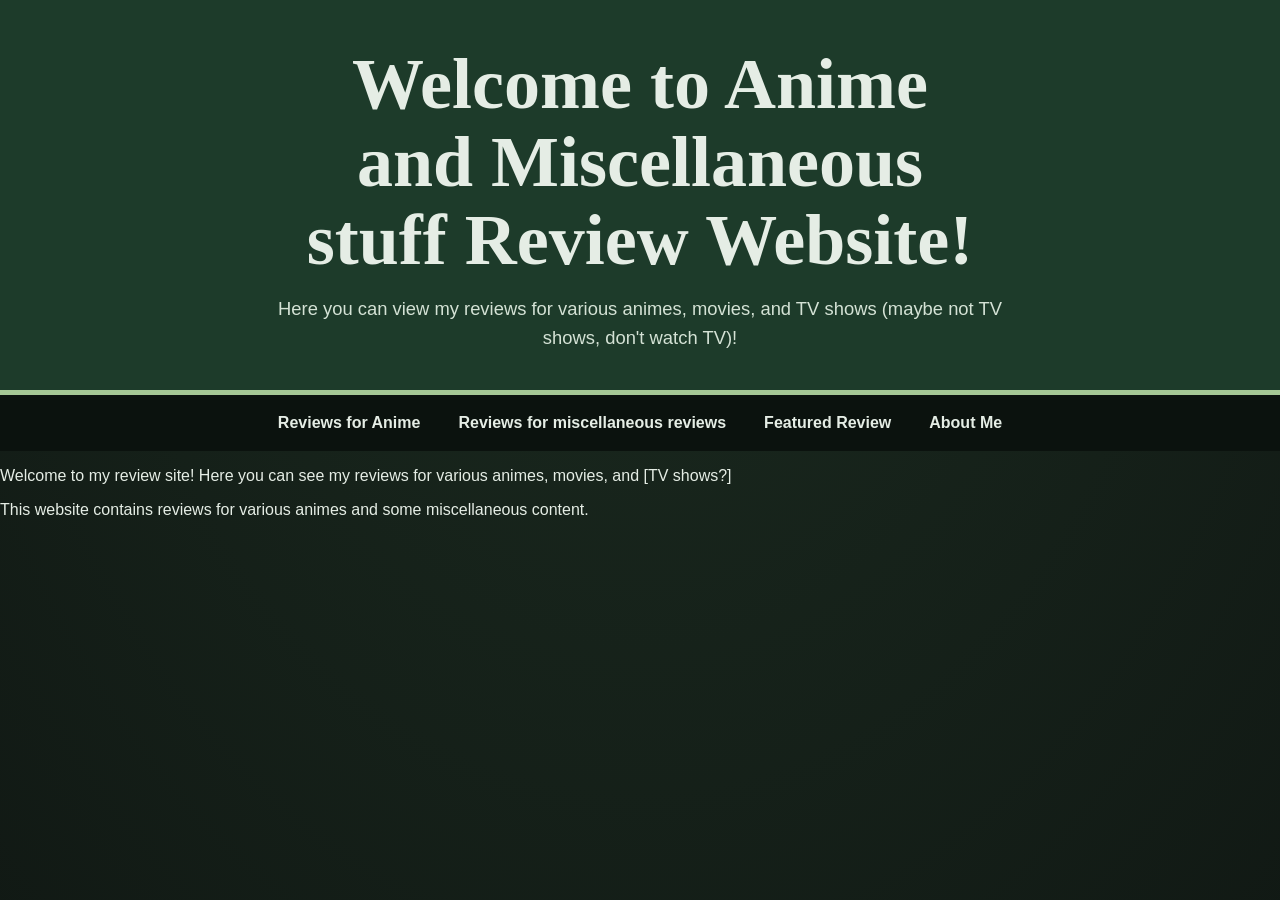
<file: index.html>
<!DOCTYPE html>
<html lang="en">
    <head>
        <meta charset="UTF-8">
         <meta name="viewport" content="width=device-width, initial-scale=1.0">
         <meta name="author" content="Jacob Hadley">
         <meta name="description" content="A website where you can submit reviews for your favorite animes and miscellaneous content.">
         <link rel="stylesheet" href="css/style.css">
         <title>Review Site - Home Page</title>
    </head>
    <body>
        <header>
        <h1>Welcome to Anime and Miscellaneous stuff Review Website!</h1>
        <p>Here you can view my reviews for various animes, movies, and TV shows (maybe not TV shows, don't watch TV)!</p>
        </header>
        <nav>
            <ul>
                <li><a href="ranime.html">Reviews for Anime</a></li>
                <li><a href="rmiscellaneous.html">Reviews for miscellaneous reviews</a></li>
                <li><a href="rfeatured.html">Featured Review</a></li>
                <li><a href="contact_about.html">About Me</a></li>
            </ul>
        </nav>
        <p>Welcome to my review site! Here you can see my reviews for various animes, movies, and [TV shows?]</p>
        <p>This website contains reviews for various animes and some miscellaneous content. </p>
    
    </body>
</html>
</file>
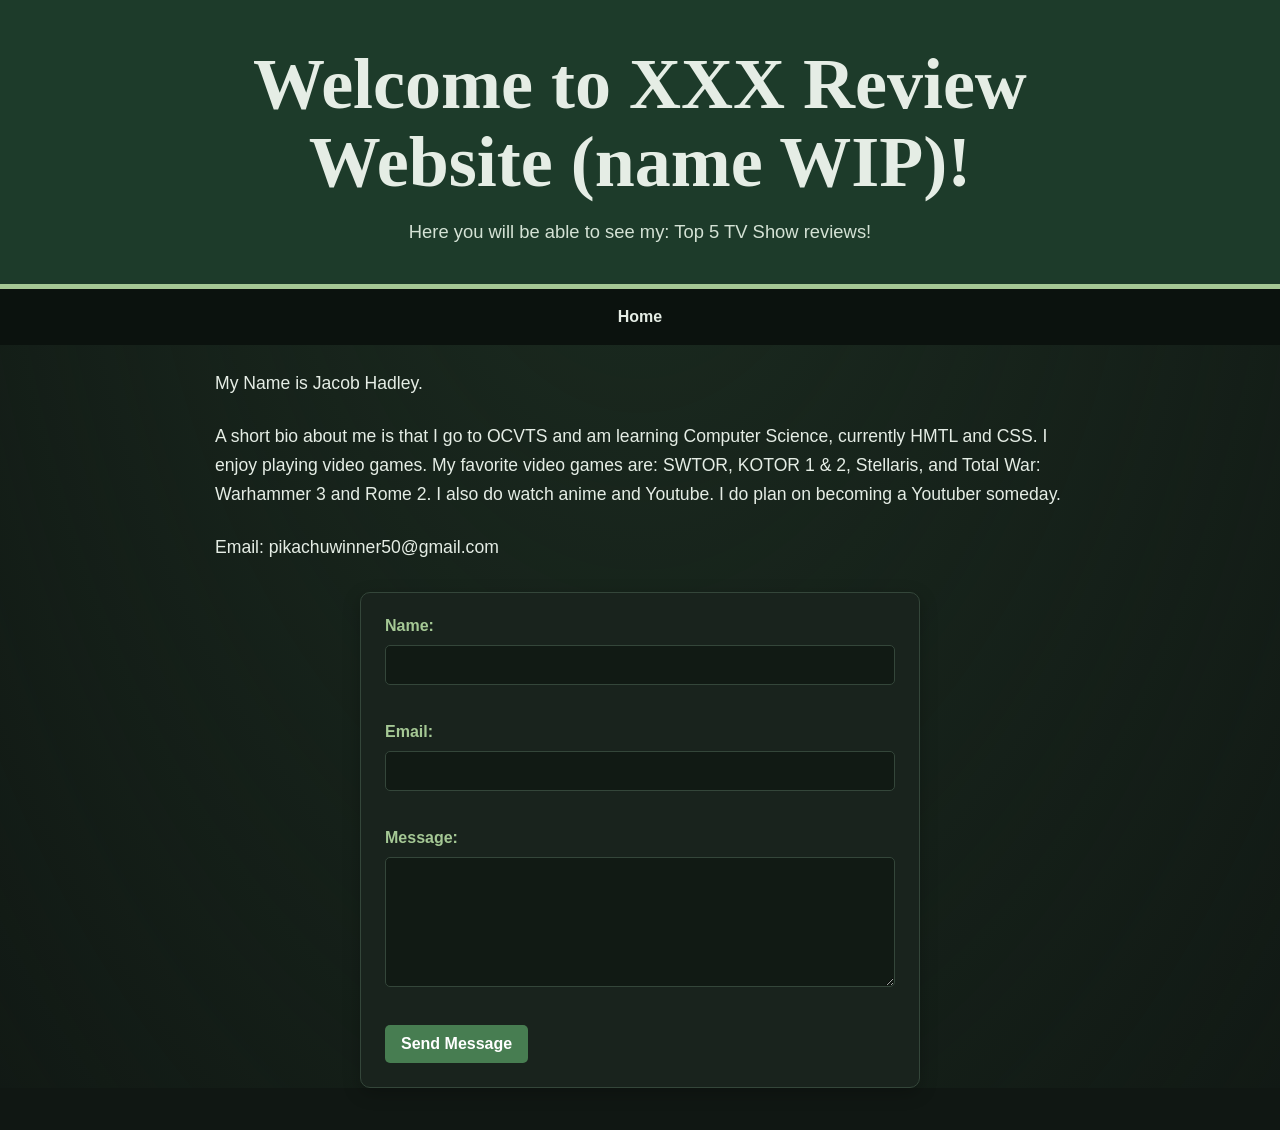
<file: contact_about.html>
<!DOCTYPE html>
<html lang="en">
    <head>
        <meta charset="UTF-8">
         <meta name="viewport" content="width=device-width, initial-scale=1.0">
         <meta name="author" content="Jacob Hadley">
         <meta name="description" content="A website where you can submit reviews for your favorite movies/animes/TV shows.">
         <link rel="stylesheet" href="css/style.css">
         <title>Review Site - About Me</title>
    </head>
    <body>
        <header>
        <h1>Welcome to XXX Review Website (name WIP)!</h1>
        <p>Here you will be able to see my: Top 5 TV Show reviews!</p>
        </header>
        <nav>
            <ul>
                <li><a href="index.html">Home</a></li>
            </ul>
        </nav> 

        <main>
            <section id="About Me">
                <p>My Name is Jacob Hadley.</p>
                <p>A short bio about me is that I go to OCVTS and am learning Computer Science, currently HMTL and CSS. I enjoy playing video games.
                    My favorite video games are: SWTOR, KOTOR 1 & 2, Stellaris, and Total War: Warhammer 3 and Rome 2. I also do watch anime and Youtube. I do plan on becoming a Youtuber someday.
                </p>
                <p>Email: pikachuwinner50@gmail.com</p>

                <form>
                    <label for="name">Name:<br></label>
                    <input type="text" id="name" name="name" required>
                    <br>
                    <label for="email">Email:<br></label>
                    <input type="email" id="email" name="email" required>
                    <br>
                    <label for="message">Message:<br></label>
                    <textarea id="message" name="message" required></textarea>
                    <br>
                    <button type="submit">Send Message</button>
                </form>

            </section>
        </main>
    </body>
</html>
</file>
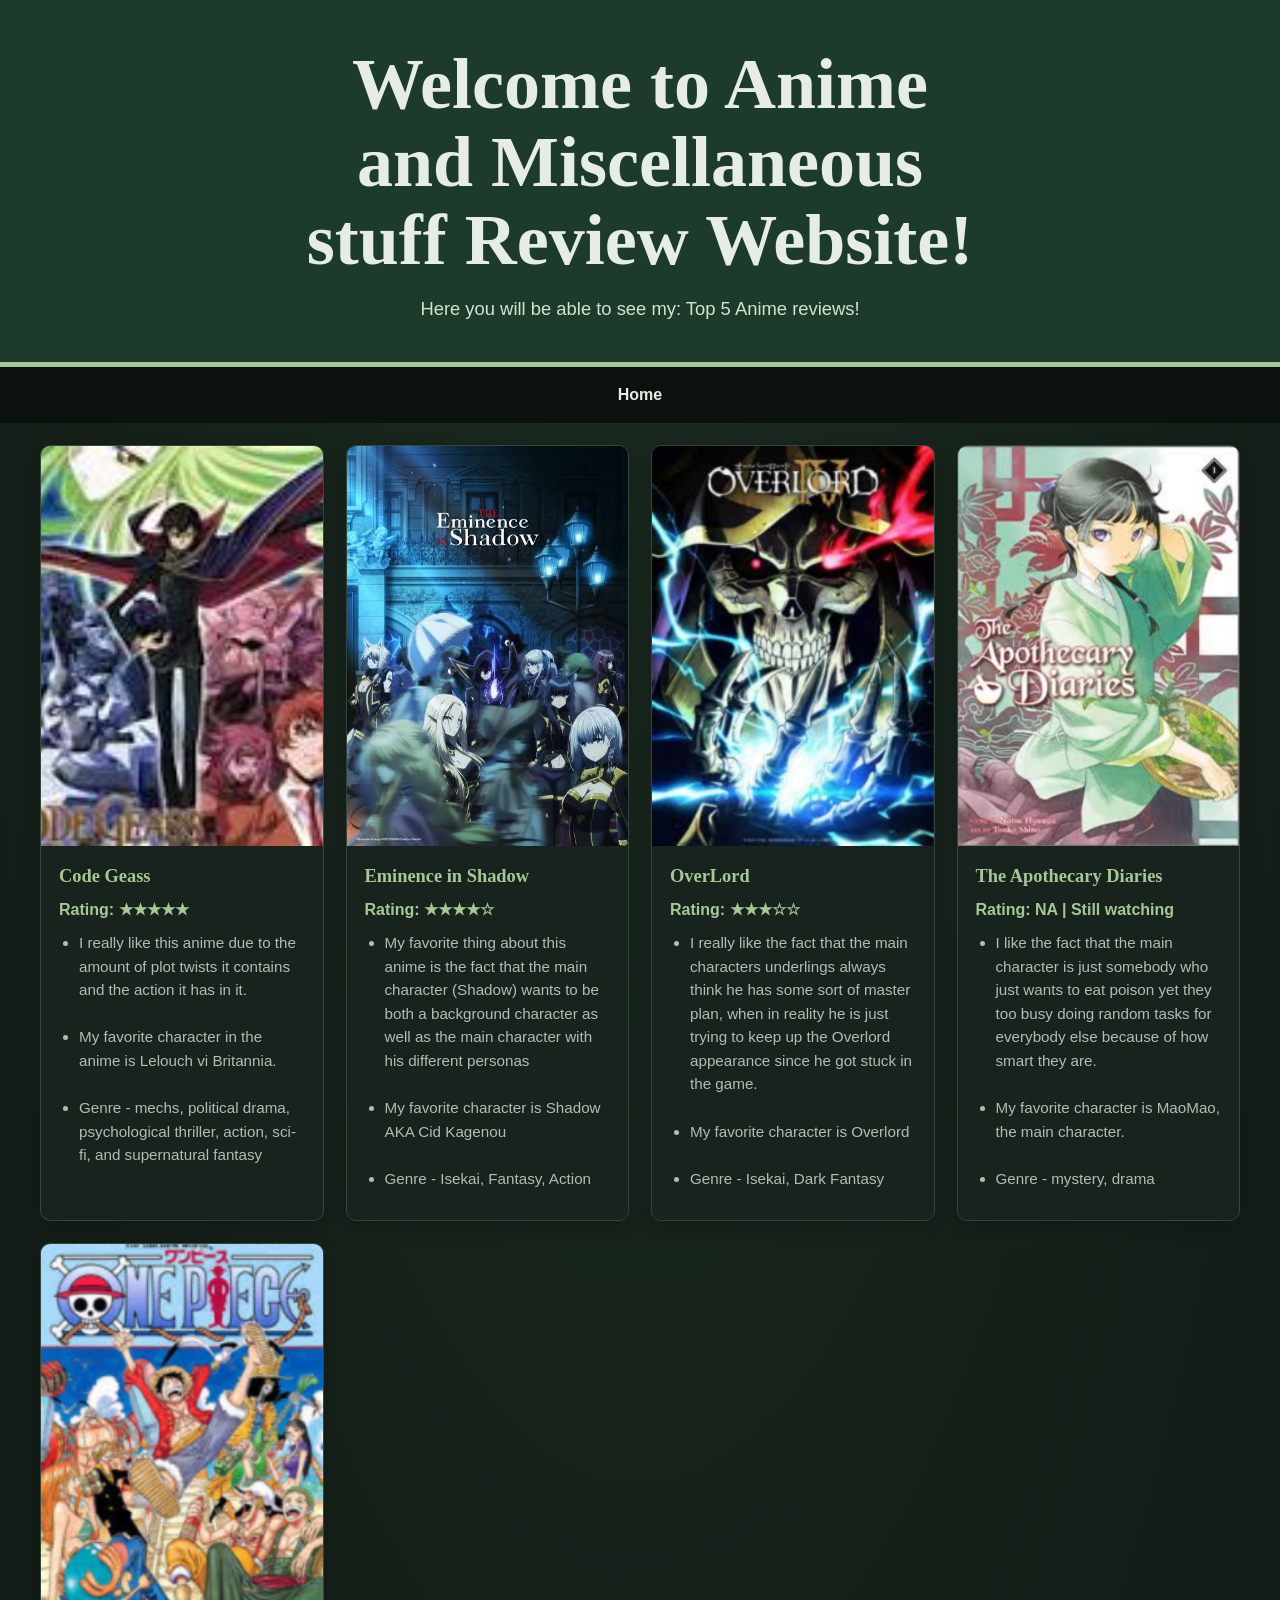
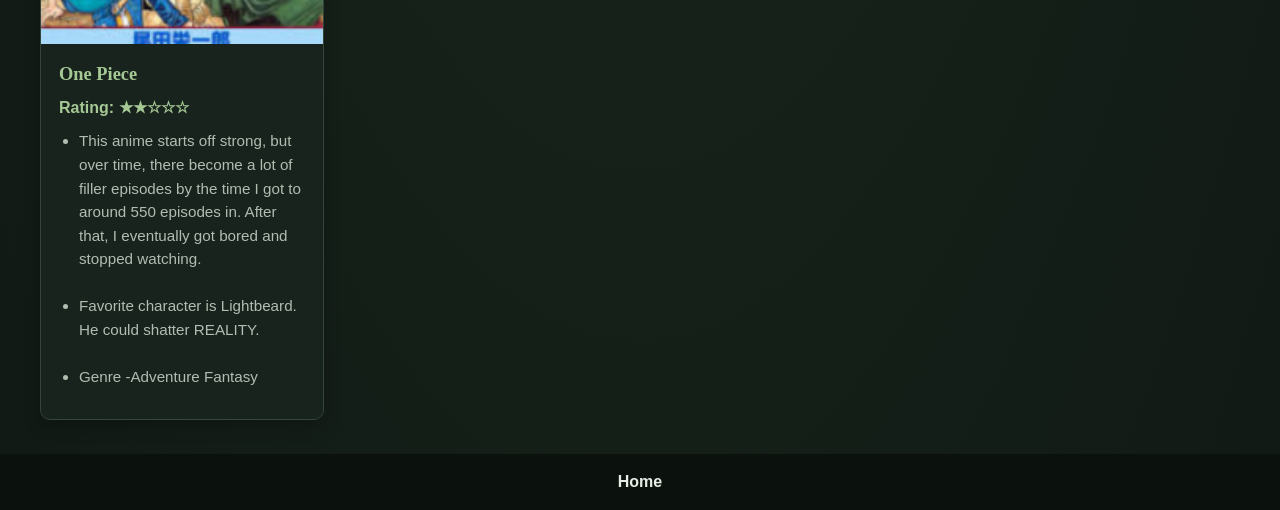
<file: ranime.html>
<!DOCTYPE html>
<html lang="en">
    <head>
        <meta charset="UTF-8">
         <meta name="viewport" content="width=device-width, initial-scale=1.0">
         <meta name="author" content="Jacob Hadley">
         <meta name="description" content="A website where you can submit reviews for your favorite movies/animes/TV shows.">
         <link rel="stylesheet" href="css/style.css">
         <title>Review Site - Reviews for Anime Page</title>
    </head>
    <body>
        <header>
        <h1>Welcome to Anime and Miscellaneous stuff Review Website!</h1>
        <p>Here you will be able to see my: Top 5 Anime reviews!</p>
        </header>
        <nav>
            <ul>
                <li><a href="index.html">Home</a></li>
            </ul>
        </nav>
        <!-- <hr> -->
        <main>
            <section id="Anime Reviews">
                <div class="review-grid">
                    <article class="review-card">
                        <img src="images/CodeGeassCover.jpg" alt="Code Geass Cover art" class="review-image" width="400" height="400">
                        <div class="review-card-content">
                            <h4>Code Geass</h4>
                            <p class="review-description">Rating: ★★★★★</p>
                            <ul class="review-details">
                                <li>I really like this anime due to the amount of plot twists it contains and the action it has in it.</li>
                                <br>
                                <li>My favorite character in the anime is Lelouch vi Britannia.</li>
                                <br>
                                <li>Genre - mechs, political drama, psychological thriller, action, sci-fi, and supernatural fantasy</li>
                            </ul>
                        </div>
                    </article>
                    <article class="review-card">
                        <img src="images/EminenceinShadowCover.png" alt="Eminence in Shadow Cover art" class="review-image" width="400" height="400">
                        <div class="review-card-content">
                            <h4>Eminence in Shadow</h4>
                            <p class="review-description">Rating: ★★★★☆</p>
                            <ul class="review-details">
                                <li>My favorite thing about this anime is the fact that the main character (Shadow) wants to be both a background character as well as the main character with his different personas</li>
                                <br>
                                <li>My favorite character is Shadow AKA Cid Kagenou</li>
                                <br>
                                <li>Genre - Isekai, Fantasy, Action</li>
                            </ul>
                        </div>
                    </article>
                    <article class="review-card">
                        <img src="images/OverLordCover.png" alt="OverLord Cover art" class="review-image" width="400" height="400">
                        <div class="review-card-content">
                            <h4>OverLord</h4>
                            <p class="review-description">Rating: ★★★☆☆</p>
                            <ul class="review-details">
                                <li>I really like the fact that the main characters underlings always think he has some sort of master plan, when in reality he is just trying to keep up the Overlord appearance since he got stuck in the game.</li>
                                <br>
                                <li>My favorite character is Overlord</li>
                                <br>
                                <li>Genre - Isekai, Dark Fantasy</li>
                            </ul>
                        </div>
                    </article>
                    <article class="review-card">
                        <img src="images/TheApothecaryDairiesCover.png" alt="The Apothecary Diaries Cover art" class="review-image" width="400" height="400">
                        <div class="review-card-content">
                            <h4>The Apothecary Diaries</h4>
                            <p class="review-description">Rating: NA | Still watching</p>
                            <ul class="review-details">
                                <li>I like the fact that the main character is just somebody who just wants to eat poison yet they too busy doing random tasks for everybody else because of how smart they are.</li>
                                <br>
                                <li>My favorite character is MaoMao, the main character.</li>
                                <br>
                                <li>Genre - mystery, drama</li>
                            </ul>
                        </div>
                    </article>
                    <article class="review-card">
                        <img src="images/OnePieceCover.png" alt="One Piece Cover art" class="review-image" width="400" height="400">
                        <div class="review-card-content">
                            <h4>One Piece</h4>
                            <p class="review-description">Rating: ★★☆☆☆</p>
                            <ul class="review-details">
                                <li>This anime starts off strong, but over time, there become a lot of filler episodes by the time I got to around 550 episodes in. After that, I eventually got bored and stopped watching.</li>
                                <br>
                                <li>Favorite character is Lightbeard. He could shatter REALITY.</li>
                                <br>
                                <li>Genre -Adventure Fantasy</li>
                            </ul>
                        </div>
                    </article>
                </div>
            </section>
        </main>
        <!-- <hr> -->
        <footer>
        <nav>
            <ul>
                <li><a href="index.html">Home</a></li>
            </ul>
        </nav>
        </footer>
    </body>
</html>
</file>
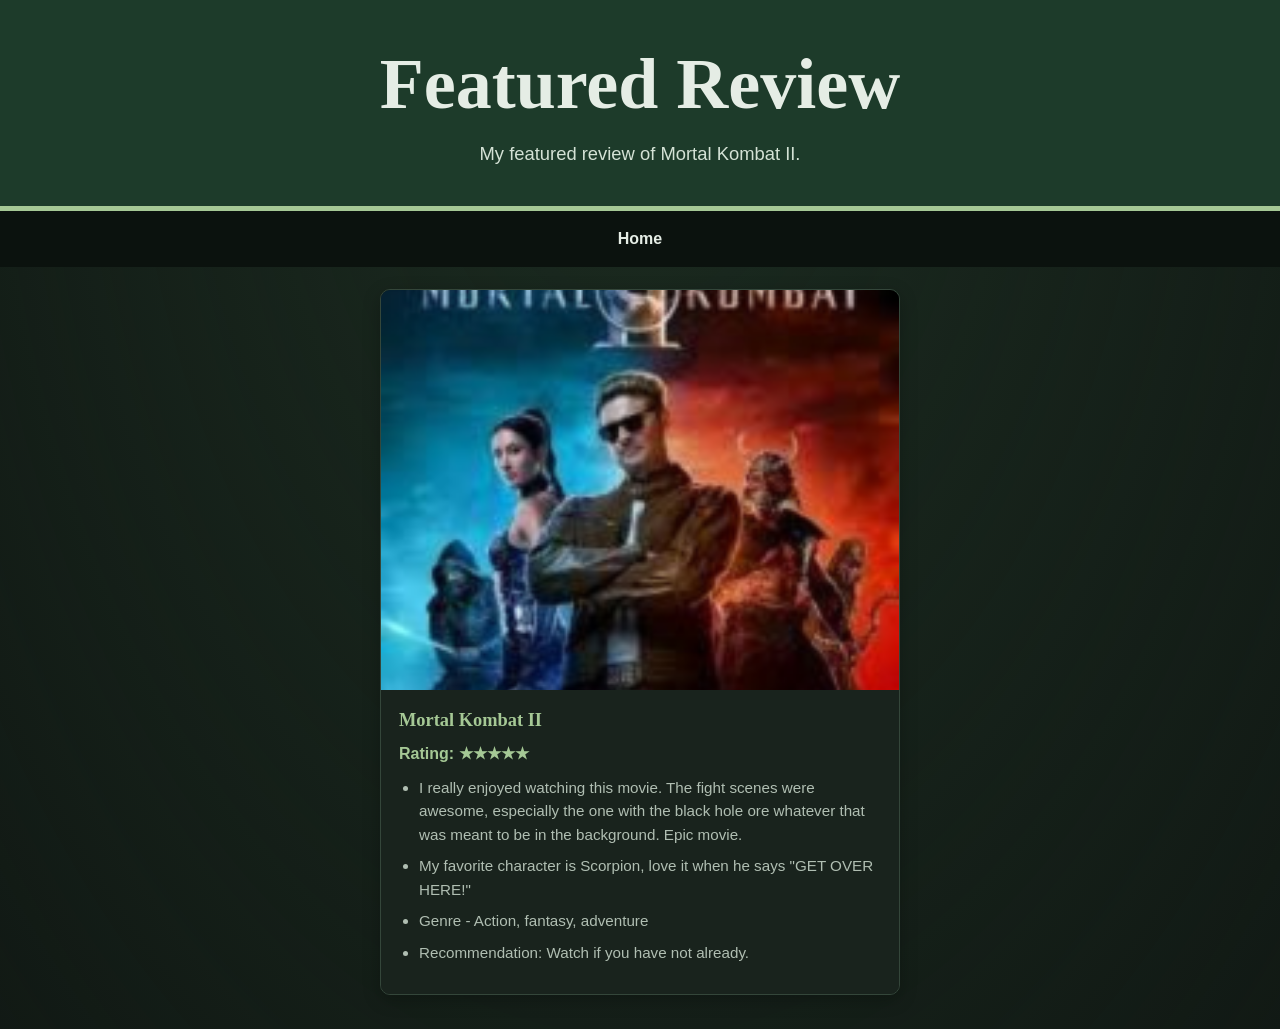
<file: rfeatured.html>
<!DOCTYPE html>
<html lang="en">
    <head>
        <meta charset="UTF-8">
         <meta name="viewport" content="width=device-width, initial-scale=1.0">
         <meta name="author" content="Jacob Hadley">
         <meta name="description" content="Featured review of Mortal Kombat II.">
         <link rel="stylesheet" href="css/style.css">
         <title>Review Site - Featured Review</title>
    </head>
    <body>
        <header>
        <h1>Featured Review</h1>
        <p>My featured review of Mortal Kombat II.</p>
        </header>
        <nav>
            <ul>
                <li><a href="index.html">Home</a></li>
            </ul>
        </nav>

        <main>
            <section aria-label="Featured movie review">
                <div class="review-grid featured-review-grid">
                    <article class="review-card">
                        <img src="images/MortalKombatIICover.png" alt="Mortal Kombat II Cover art" class="review-image" width="400" height="400">
                        <div class="review-card-content">
                            <h4>Mortal Kombat II</h4>
                            <p class="review-description">Rating: ★★★★★</p>
                            <ul class="review-details">
                                <li>I really enjoyed watching this movie. The fight scenes were awesome, especially the one with the black hole ore whatever that was meant to be in the background. Epic movie.</li>
                                <li>My favorite character is Scorpion, love it when he says "GET OVER HERE!"</li>
                                <li>Genre - Action, fantasy, adventure</li>
                                <li>Recommendation: Watch if you have not already.</li>
                            </ul>
                        </div>
                    </article>
                </div>
            </section>
        </main>
    </body>
</html>
</file>
<file: css/style.css>
:root {
	color-scheme: dark;
	--ink: #e5ede5;
	--muted: #b0beb2;
	--paper: #101713;
	--surface: #19231d;
	--forest: #1d3b2a;
	--forest-deep: #0b120e;
	--sage: #a5c895;
	--leaf: #477d51;
	--line: #34463a;
	font-family: "Roboto Condensed", sans-serif;
	color: var(--ink);
	background: var(--paper);
}

* {
	box-sizing: border-box;
}

body {
	min-height: 100vh;
	margin: 0;
	color: var(--ink);
	background:
		radial-gradient(ellipse at 50% 0, #1b2b20 0, transparent 64rem),
		var(--paper);
}

a {
	color: var(--sage);
}

a:hover {
	color: var(--ink);
	text-decoration-thickness: 2px;
}

a:focus-visible,
button:focus-visible,
input:focus-visible,
textarea:focus-visible {
	outline: 3px solid var(--sage);
	outline-offset: 3px;
}

header {
	padding: 46px 20px 38px;
	text-align: center;
	background: var(--forest);
	border-bottom: 5px solid var(--sage);
}

header h1 {
	max-width: 1050px;
	margin: 0 auto;
	color: var(--ink);
	font-family: Georgia, "Times New Roman", serif;
	font-size: clamp(2.3rem, 6vw, 4.5rem);
	line-height: 1.08;
	text-wrap: balance;
}

header p,
header h2 {
	max-width: 760px;
	margin: 16px auto 0;
	color: #d4e2d5;
	font-size: 1.15rem;
	line-height: 1.55;
}

header img {
	display: block;
	width: min(700px, 100%);
	height: auto;
	margin: 26px auto 0;
	border: 4px solid var(--line);
	border-radius: 8px;
	object-fit: cover;
}

nav {
	display: flex;
	align-items: center;
	justify-content: center;
	padding: 10px 20px;
	background: var(--forest-deep);
}

nav ul {
	display: flex;
	flex-wrap: wrap;
	justify-content: center;
	gap: 6px 12px;
	margin: 0;
	padding: 0;
	list-style: none;
}

nav a {
	display: inline-block;
	padding: 9px 13px;
	border-radius: 5px;
	color: var(--ink);
	font-weight: 700;
	text-decoration: none;
	transition: background-color 160ms ease, color 160ms ease;
}

nav a:hover,
nav a:focus-visible {
	color: #ffffff;
	background: var(--leaf);
}

main {
	width: min(100% - 40px, 1200px);
	margin: 0 auto;
}

main > p,
#About\ Me > p {
	max-width: 850px;
	margin: 24px auto;
	font-size: 1.1rem;
	line-height: 1.65;
}

.review-category {
	padding: 26px 0 38px;
}

.review-category h3 {
	margin: 0 0 16px;
	padding-bottom: 10px;
	border-bottom: 2px solid var(--sage);
	color: var(--sage);
	font-family: Georgia, "Times New Roman", serif;
	font-size: 1.55rem;
}

.review-grid {
	display: grid;
	grid-template-columns: repeat(auto-fit, minmax(min(100%, 250px), 1fr));
	align-items: stretch;
	gap: 22px;
	padding: 22px 0 34px;
}

.featured-review-grid {
	grid-template-columns: minmax(0, 520px);
	justify-content: center;
}

.review-card {
	min-width: 0;
	overflow: hidden;
	background: var(--surface);
	border: 1px solid var(--line);
	border-radius: 10px;
	box-shadow: 0 5px 18px rgb(0 0 0 / 24%);
	transition: transform 180ms ease, box-shadow 180ms ease;
}

.review-card:hover {
	transform: translateY(-3px);
	box-shadow: 0 10px 25px rgb(0 0 0 / 38%);
}

.review-image {
	display: block;
	width: 100%;
	aspect-ratio: 1;
	object-fit: cover;
	background: #222e26;
}

.review-card-content {
	display: flex;
	min-height: 11rem;
	height: auto;
	flex-direction: column;
	align-items: flex-start;
	padding: 18px;
	background: var(--surface);
}

.review-card h4 {
	margin: 0;
	color: var(--sage);
	font-family: Georgia, "Times New Roman", serif;
	font-size: 1.15rem;
	line-height: 1.35;
}

.review-description {
	margin: 10px 0;
	color: var(--sage);
	font-weight: 700;
	line-height: 1.4;
}

.review-details {
	margin: 0 0 12px;
	padding-left: 20px;
	color: var(--muted);
	font-size: 0.95rem;
	line-height: 1.55;
}

.review-details li + li {
	margin-top: 8px;
}

.site-footer {
	padding: 20px;
	color: var(--ink);
	background: var(--forest-deep);
	border-top: 4px solid var(--sage);
}

.footer-nav {
	gap: 12px 18px;
	background: transparent;
}

.footer-nav a {
	color: var(--ink);
}

.footer-nav a:hover,
.footer-nav a:focus-visible {
	color: #ffffff;
}

.back-to-top {
	display: inline-block;
	padding: 8px 12px;
	border-radius: 5px;
	color: #ffffff;
	background: var(--leaf);
	text-decoration: none;
}

.back-to-top:hover {
	color: #ffffff;
	background: var(--forest);
}

form {
	display: grid;
	gap: 10px;
	width: min(100%, 560px);
	margin: 30px auto 42px;
	padding: 24px;
	background: var(--surface);
	border: 1px solid var(--line);
	border-radius: 10px;
	box-shadow: 0 5px 18px rgb(0 0 0 / 24%);
}

form label {
	color: var(--sage);
	font-weight: 700;
}

form input,
form textarea {
	width: 100%;
	padding: 10px 12px;
	border: 1px solid var(--line);
	border-radius: 5px;
	background: #111a14;
	color: var(--ink);
	font: inherit;
}

form textarea {
	min-height: 130px;
	resize: vertical;
}

form button {
	justify-self: start;
	padding: 10px 16px;
	border: 0;
	border-radius: 5px;
	color: #ffffff;
	background: var(--leaf);
	font: inherit;
	font-weight: 700;
	cursor: pointer;
}

form button:hover {
	background: var(--forest);
}

[hidden] {
	display: none !important;
}

@media (max-width: 560px) {
	header {
		padding: 32px 16px 26px;
	}

	header p,
	header h2 {
		font-size: 1rem;
	}

	main {
		width: min(100% - 28px, 1200px);
	}

	.review-grid {
		gap: 16px;
	}

	form {
		padding: 18px;
	}
}

@media (prefers-reduced-motion: reduce) {
	* {
		scroll-behavior: auto !important;
		transition-duration: 0.01ms !important;
	}
}
</file>
